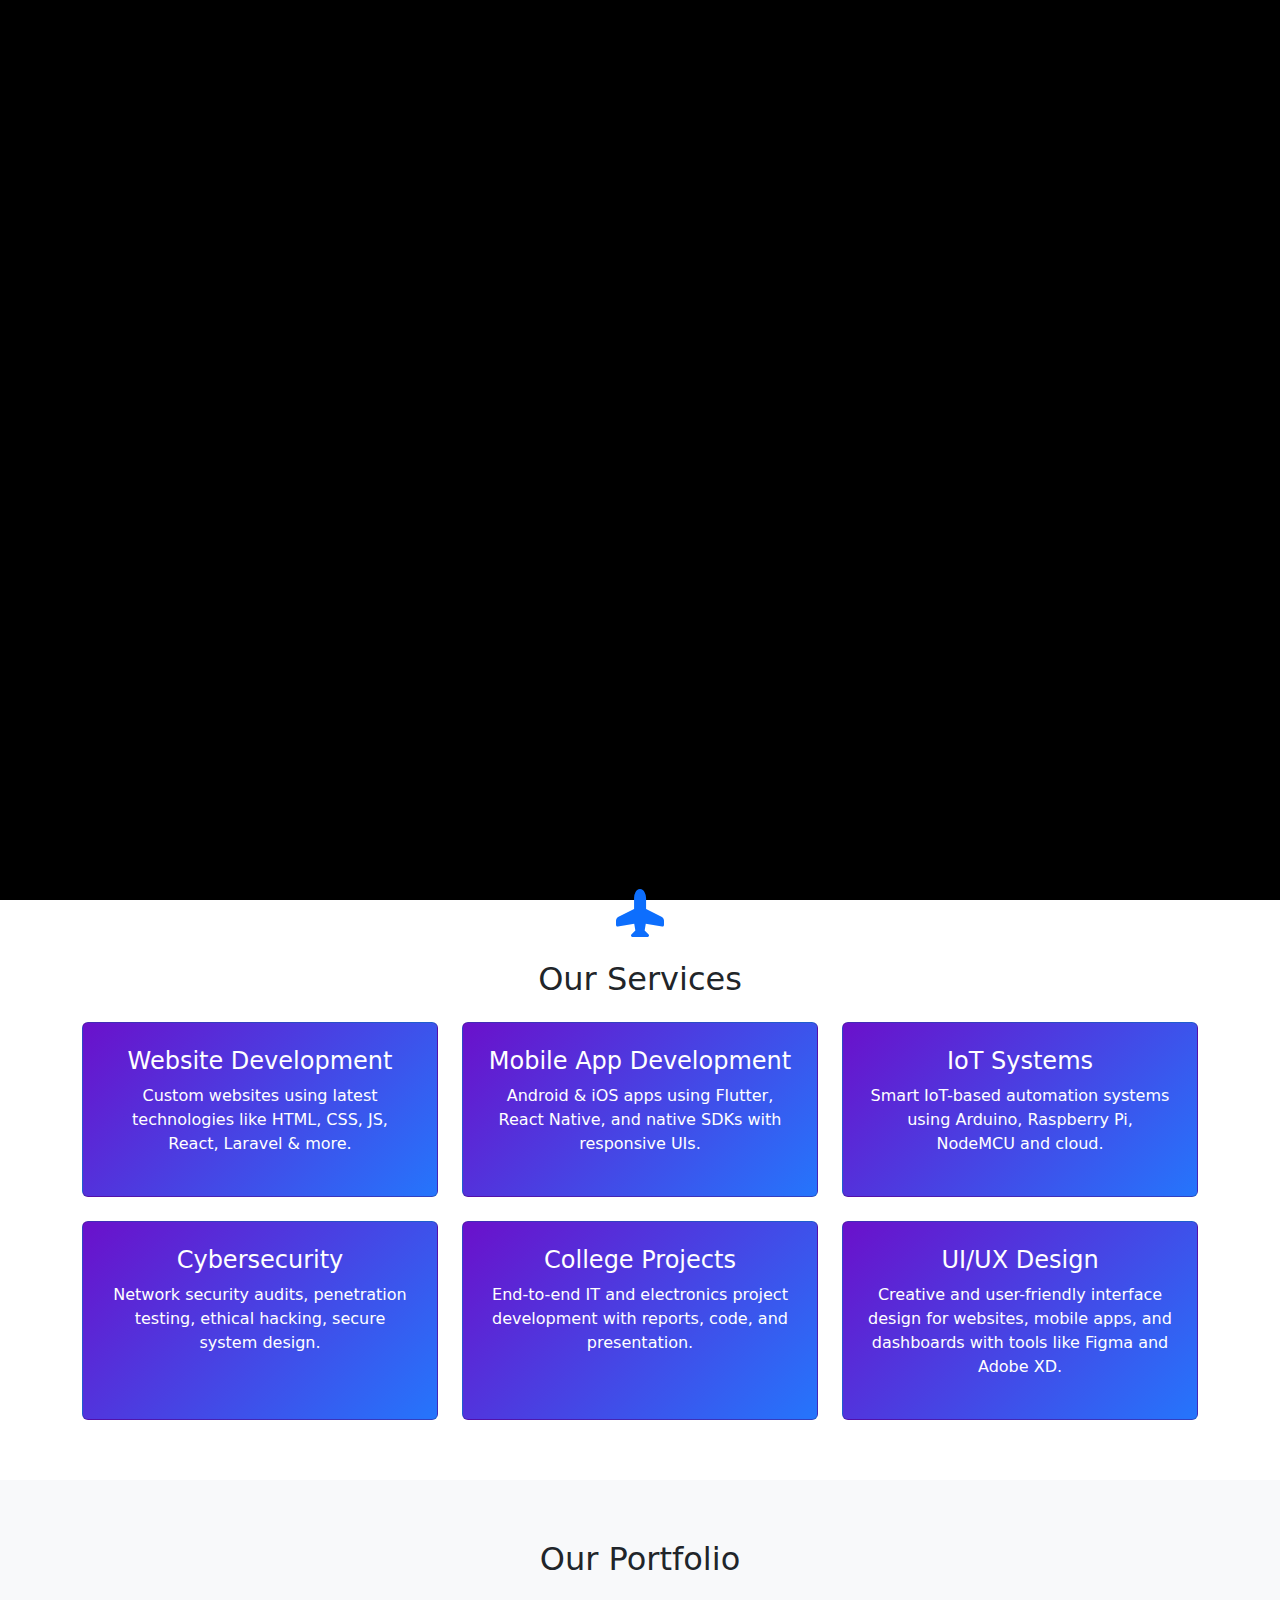
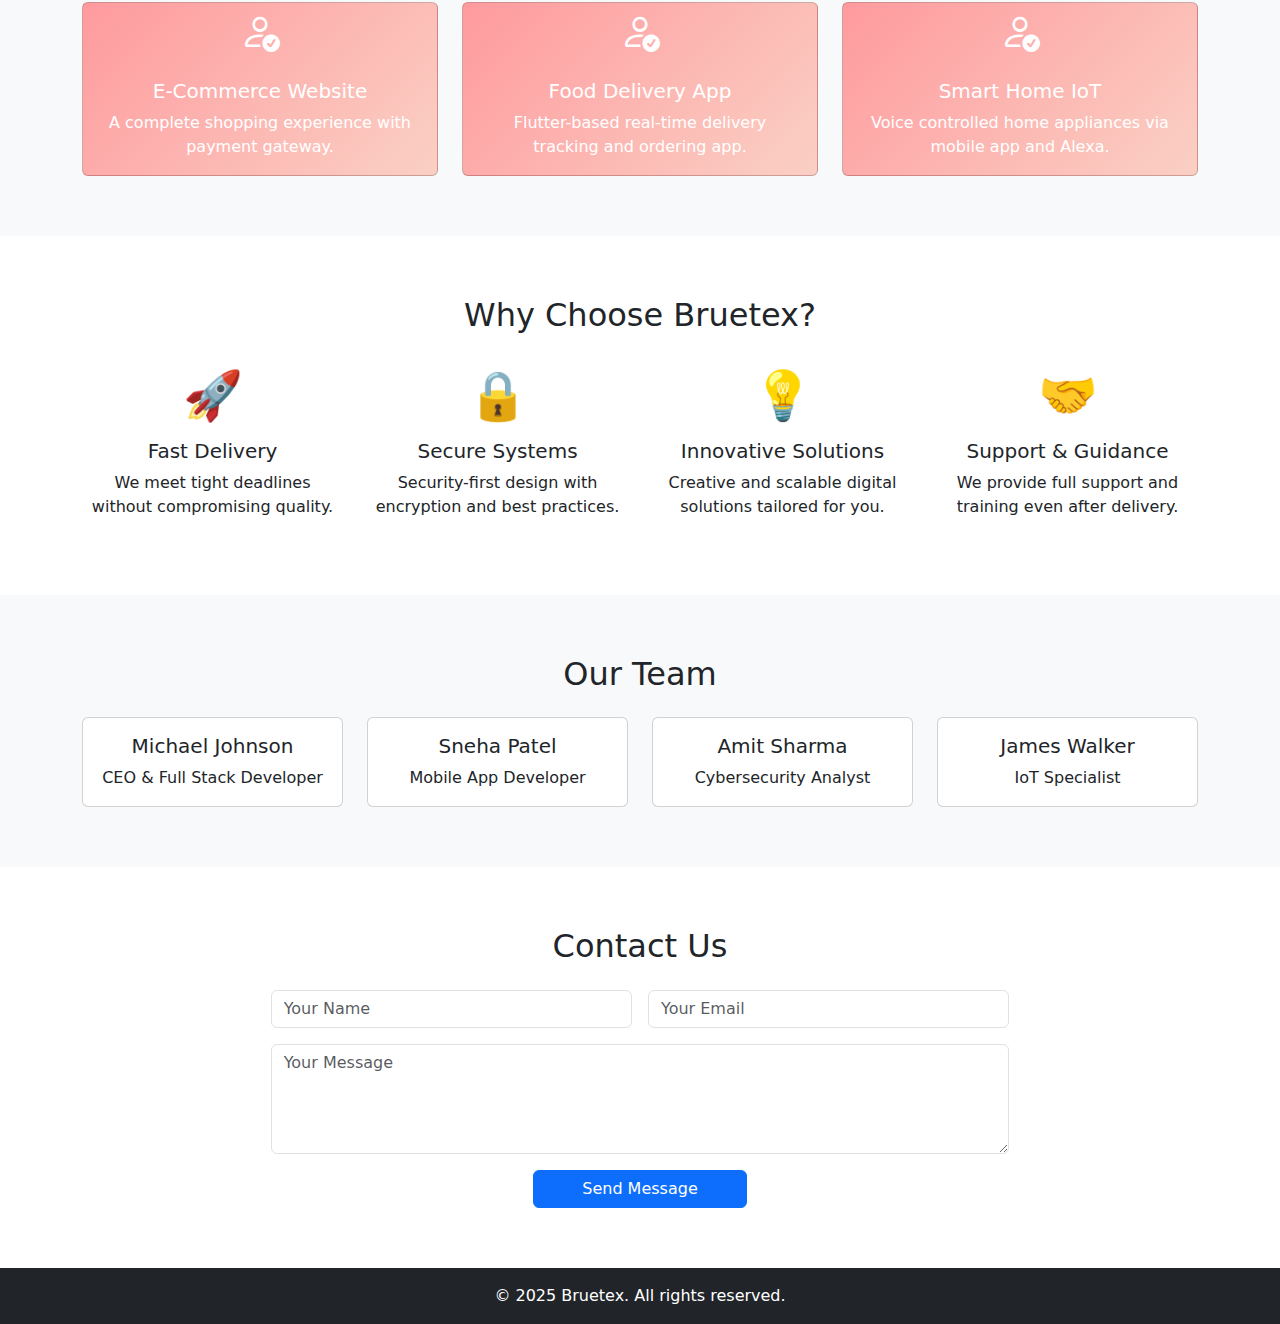
<file: index.html>
<!DOCTYPE html>
<html lang="en">

<head>
  <meta charset="UTF-8" />
  <meta name="viewport" content="width=device-width, initial-scale=1" />
  <title>Bruetex - IT Solutions</title>
  <link href="https://cdn.jsdelivr.net/npm/bootstrap@5.3.2/dist/css/bootstrap.min.css" rel="stylesheet">
  <style>
    body {
      scroll-behavior: smooth;
      overflow-x: hidden;
    }

    /* Intro Logo */
    #intro {
      position: fixed;
      top: 0;
      left: 0;
      height: 100vh;
      width: 100vw;
      background-color: #000;
      color: white;
      display: flex;
      align-items: center;
      justify-content: center;
      z-index: 9999;
      transition: opacity 1s ease;
    }

    #intro img {
      width: 150px;
      animation: zoomIn 2s ease-in-out;
    }

    @keyframes zoomIn {
      from {
        transform: scale(0.5);
        opacity: 0;
      }

      to {
        transform: scale(1);
        opacity: 1;
      }
    }

    .hero {
      background: linear-gradient(rgba(0, 0, 0, 0.6), rgba(0, 0, 0, 0.6)), url('https://images.unsplash.com/photo-1519389950473-47ba0277781c') no-repeat center center/cover;
      height: 100vh;
      color: white;
      display: flex;
      align-items: center;
      justify-content: center;
      flex-direction: column;
      text-align: center;
    }

    .navbar-brand {
      font-weight: bold;
      font-size: 24px;
    }

    section {
      padding: 60px 0;
    }

    .features-icon {
      font-size: 3rem;
      color: #0d6efd;
    }

    .card:hover {
      transform: scale(1.03);
      transition: 0.3s;
    }

    .airplane-fly {
      font-size: 3rem;
      position: absolute;
      top: 40%;
      left: -100px;
      animation: flyAcross 5s linear infinite;
      color: #0d6efd;
    }

    @keyframes flyAcross {
      0% {
        transform: translateX(0) rotate(0deg);
        opacity: 0;
      }

      10% {
        opacity: 1;
      }

      90% {
        opacity: 1;
      }

      100% {
        transform: translateX(120vw) rotate(15deg);
        opacity: 0;
      }
    }
  </style>
  <style>
    .airplane-straight-up {
      position: fixed;
      bottom: -50px;
      /* Start just below the screen */
      left: 50%;
      /* Center horizontally */
      transform: translateX(-50%);
      font-size: 3rem;
      /* Make the icon larger */
      color: #0d6efd;
      animation: flyStraightUp 4s ease-out forwards;
    }

    @keyframes flyStraightUp {
      0% {
        bottom: -50px;
        opacity: 0;
      }

      10% {
        opacity: 1;
      }

      100% {
        bottom: 100vh;
        opacity: 0;
      }
    }
  </style>
  <style>
    /* Colorful service boxes */
    #services .card:nth-child(1) {
      background: linear-gradient(135deg, #6a11cb 0%, #2575fc 100%);
      color: white;
    }

    #services .card:nth-child(2) {
      background: linear-gradient(135deg, #f7971e 0%, #ffd200 100%);
      color: white;
    }

    #services .card:nth-child(3) {
      background: linear-gradient(135deg, #00c6ff 0%, #0072ff 100%);
      color: white;
    }

    #services .card:nth-child(4) {
      background: linear-gradient(135deg, #f953c6 0%, #b91d73 100%);
      color: white;
    }

    #services .card:nth-child(5) {
      background: linear-gradient(135deg, #43e97b 0%, #38f9d7 100%);
      color: white;
    }

    /* Optional: Add card hover effect */
    #services .card:hover {
      transform: scale(1.05);
      transition: 0.4s ease;
      box-shadow: 0 10px 20px rgba(0, 0, 0, 0.2);
    }
  </style>
  <style>
    /* Colorful portfolio cards */
    #portfolio .card:nth-child(1) {
      background: linear-gradient(135deg, #ff9a9e 0%, #fad0c4 100%);
      color: white;
    }

    #portfolio .card:nth-child(2) {
      background: linear-gradient(135deg, #a18cd1 0%, #d72ca7 100%);
      color: white;
    }

    #portfolio .card:nth-child(3) {
      background: linear-gradient(135deg, #89f7fe 0%, #66a6ff 100%);
      color: white;
    }

    /* Image brightness blend for visibility */
    #portfolio .card img {
      filter: brightness(0.9);
      border-radius: 8px 8px 0 0;
    }

    /* Card hover effect */
    #portfolio .card:hover {
      transform: scale(1.05);
      transition: 0.4s ease;
      box-shadow: 0 10px 20px rgba(0, 0, 0, 0.2);
    }
  </style>




  <link rel="stylesheet" href="https://cdn.jsdelivr.net/npm/bootstrap-icons@1.10.5/font/bootstrap-icons.css">

  <link href="https://cdn.jsdelivr.net/npm/bootstrap@5.3.7/dist/css/bootstrap.min.css" rel="stylesheet"
    integrity="sha384-LN+7fdVzj6u52u30Kp6M/trliBMCMKTyK833zpbD+pXdCLuTusPj697FH4R/5mcr" crossorigin="anonymous">
</head>

<body>

  <!-- Intro Logo -->
  <div id="intro">
    <i class="bi bi-airplane-fill airplane-straight-up"></i>



    <!-- <img src="https://via.placeholder.com/150?text=Bruetex+Logo" alt="Bruetex Logo"> -->
  </div>

  <!-- Navbar -->
  <nav class="navbar navbar-expand-lg navbar-dark bg-dark fixed-top">
    <div class="container-fluid">
      <a class="navbar-brand" href="#">Bruetex</a>
      <button class="navbar-toggler" type="button" data-bs-toggle="collapse" data-bs-target="#navbarNav">
        <span class="navbar-toggler-icon"></span>
      </button>
      <div class="collapse navbar-collapse" id="navbarNav">
        <ul class="navbar-nav ms-auto">
          <li class="nav-item"><a class="nav-link" href="#services">Services</a></li>
          <li class="nav-item"><a class="nav-link" href="#portfolio">Portfolio</a></li>
          <li class="nav-item"><a class="nav-link" href="#features">Features</a></li>
          <li class="nav-item"><a class="nav-link" href="#team">Team</a></li>
          <li class="nav-item"><a class="nav-link" href="#contact">Contact</a></li>
        </ul>
      </div>
    </div>
  </nav>

  <!-- Hero Section -->
  <section class="hero" id="home">
    <div class="container">
      <h1 class="display-4">Welcome to Bruetex</h1>
      <p class="lead">Your Partner for Websites, Mobile Apps, IoT Systems, Cybersecurity & College Projects</p>
      <a href="#services" class="btn btn-primary btn-lg mt-4">Explore Services</a>
    </div>
  </section>

  <!-- Services -->
  <section id="services">
    <div class="container text-center">
      <h2 class="mb-4">Our Services</h2>
      <div class="row g-4">
        <div class="col-md-4">
          <div class="card h-100 p-4">
            <h4>Website Development</h4>
            <p>Custom websites using latest technologies like HTML, CSS, JS, React, Laravel & more.</p>
          </div>
        </div>
        <div class="col-md-4">
          <div class="card h-100 p-4">
            <h4>Mobile App Development</h4>
            <p>Android & iOS apps using Flutter, React Native, and native SDKs with responsive UIs.</p>
          </div>
        </div>
        <div class="col-md-4">
          <div class="card h-100 p-4">
            <h4>IoT Systems</h4>
            <p>Smart IoT-based automation systems using Arduino, Raspberry Pi, NodeMCU and cloud.</p>
          </div>
        </div>
        <div class="col-md-4">
          <div class="card h-100 p-4">
            <h4>Cybersecurity</h4>
            <p>Network security audits, penetration testing, ethical hacking, secure system design.</p>
          </div>
        </div>
        <div class="col-md-4">
          <div class="card h-100 p-4">
            <h4>College Projects</h4>
            <p>End-to-end IT and electronics project development with reports, code, and presentation.</p>
          </div>
        </div>
        <div class="col-md-4">
          <div class="card h-100 p-4">
            <h4>UI/UX Design</h4>
            <p>Creative and user-friendly interface design for websites, mobile apps, and dashboards with tools like
              Figma and Adobe XD.</p>
          </div>
        </div>

      </div>
    </div>
  </section>

  <!-- Portfolio -->
  <section id="portfolio" class="bg-light">
    <div class="container text-center">
      <h2 class="mb-4">Our Portfolio</h2>
      <div class="row g-4">
        <div class="col-md-4">
          <div class="card">
            <i class="bi bi-person-check fs-1"></i>
            <div class="card-body">
              <h5 class="card-title">E-Commerce Website</h5>
              <p class="card-text">A complete shopping experience with payment gateway.</p>
            </div>
          </div>
        </div>
        <div class="col-md-4">
          <div class="card">
            <i class="bi bi-person-check fs-1"></i>
            <div class="card-body">
              <h5 class="card-title">Food Delivery App</h5>
              <p class="card-text">Flutter-based real-time delivery tracking and ordering app.</p>
            </div>
          </div>
        </div>
        <div class="col-md-4">
          <div class="card">
            <i class="bi bi-person-check fs-1"></i>
            <div class="card-body">
              <h5 class="card-title">Smart Home IoT</h5>
              <p class="card-text">Voice controlled home appliances via mobile app and Alexa.</p>
            </div>
          </div>
        </div>
      </div>
    </div>
  </section>

  <!-- Features -->
  <section id="features">
    <div class="container text-center">
      <h2 class="mb-4">Why Choose Bruetex?</h2>
      <div class="row g-4">
        <div class="col-md-3">
          <div class="features-icon mb-2">🚀</div>
          <h5>Fast Delivery</h5>
          <p>We meet tight deadlines without compromising quality.</p>
        </div>
        <div class="col-md-3">
          <div class="features-icon mb-2">🔒</div>
          <h5>Secure Systems</h5>
          <p>Security-first design with encryption and best practices.</p>
        </div>
        <div class="col-md-3">
          <div class="features-icon mb-2">💡</div>
          <h5>Innovative Solutions</h5>
          <p>Creative and scalable digital solutions tailored for you.</p>
        </div>
        <div class="col-md-3">
          <div class="features-icon mb-2">🤝</div>
          <h5>Support & Guidance</h5>
          <p>We provide full support and training even after delivery.</p>
        </div>
      </div>
    </div>
  </section>

  <!-- Team -->
  <section id="team" class="bg-light">
    <div class="container text-center">
      <h2 class="mb-4">Our Team</h2>
      <div class="row g-4">
        <div class="col-md-3">
          <div class="card">
              
            <div class="card-body">
              <h5 class="card-title">Michael Johnson</h5>
              <p class="card-text">CEO & Full Stack Developer</p>
            </div>
          </div>
        </div>
        <div class="col-md-3">
          <div class="card">
            <div class="card-body">
              <h5 class="card-title">Sneha Patel</h5>
              <p class="card-text">Mobile App Developer</p>
            </div>
          </div>
        </div>
        <div class="col-md-3">
          <div class="card">

            <div class="card-body">
              <h5 class="card-title">Amit Sharma</h5>
              <p class="card-text">Cybersecurity Analyst</p>
            </div>
          </div>
        </div>
        <div class="col-md-3">
          <div class="card">

            <div class="card-body">
              <h5 class="card-title">James Walker

              </h5>
              <p class="card-text">IoT Specialist</p>
            </div>
          </div>
        </div>
      </div>
    </div>
  </section>

  <!-- Contact -->
  <section id="contact">
    <div class="container text-center">
      <h2 class="mb-4">Contact Us</h2>
      <form class="row g-3 justify-content-center">
        <div class="col-md-4">
          <input type="text" class="form-control" placeholder="Your Name" required>
        </div>
        <div class="col-md-4">
          <input type="email" class="form-control" placeholder="Your Email" required>
        </div>
        <div class="col-8">
          <textarea class="form-control" rows="4" placeholder="Your Message" required></textarea>
        </div>
        <div class="col-12">
          <button type="submit" class="btn btn-primary px-5">Send Message</button>
        </div>
      </form>
    </div>
  </section>

  <!-- Footer -->
  <footer class="bg-dark text-white text-center py-3">
    <p class="mb-0">© 2025 Bruetex. All rights reserved.</p>
  </footer>

  <script src="https://cdn.jsdelivr.net/npm/bootstrap@5.3.2/dist/js/bootstrap.bundle.min.js"></script>


  <!-- Bootstrap JS -->
  <script src="https://cdn.jsdelivr.net/npm/bootstrap@5.3.2/dist/js/bootstrap.bundle.min.js"></script>

  <!-- Intro Fade Script -->
  <script>
    window.addEventListener("load", function () {
      setTimeout(() => {
        document.getElementById("intro").style.opacity = 0;
        setTimeout(() => {
          document.getElementById("intro").style.display = "none";
        }, 1000); // matches the CSS transition duration
      }, 3000); // 3 seconds
    });
  </script>
</body>

</html>
</file>
